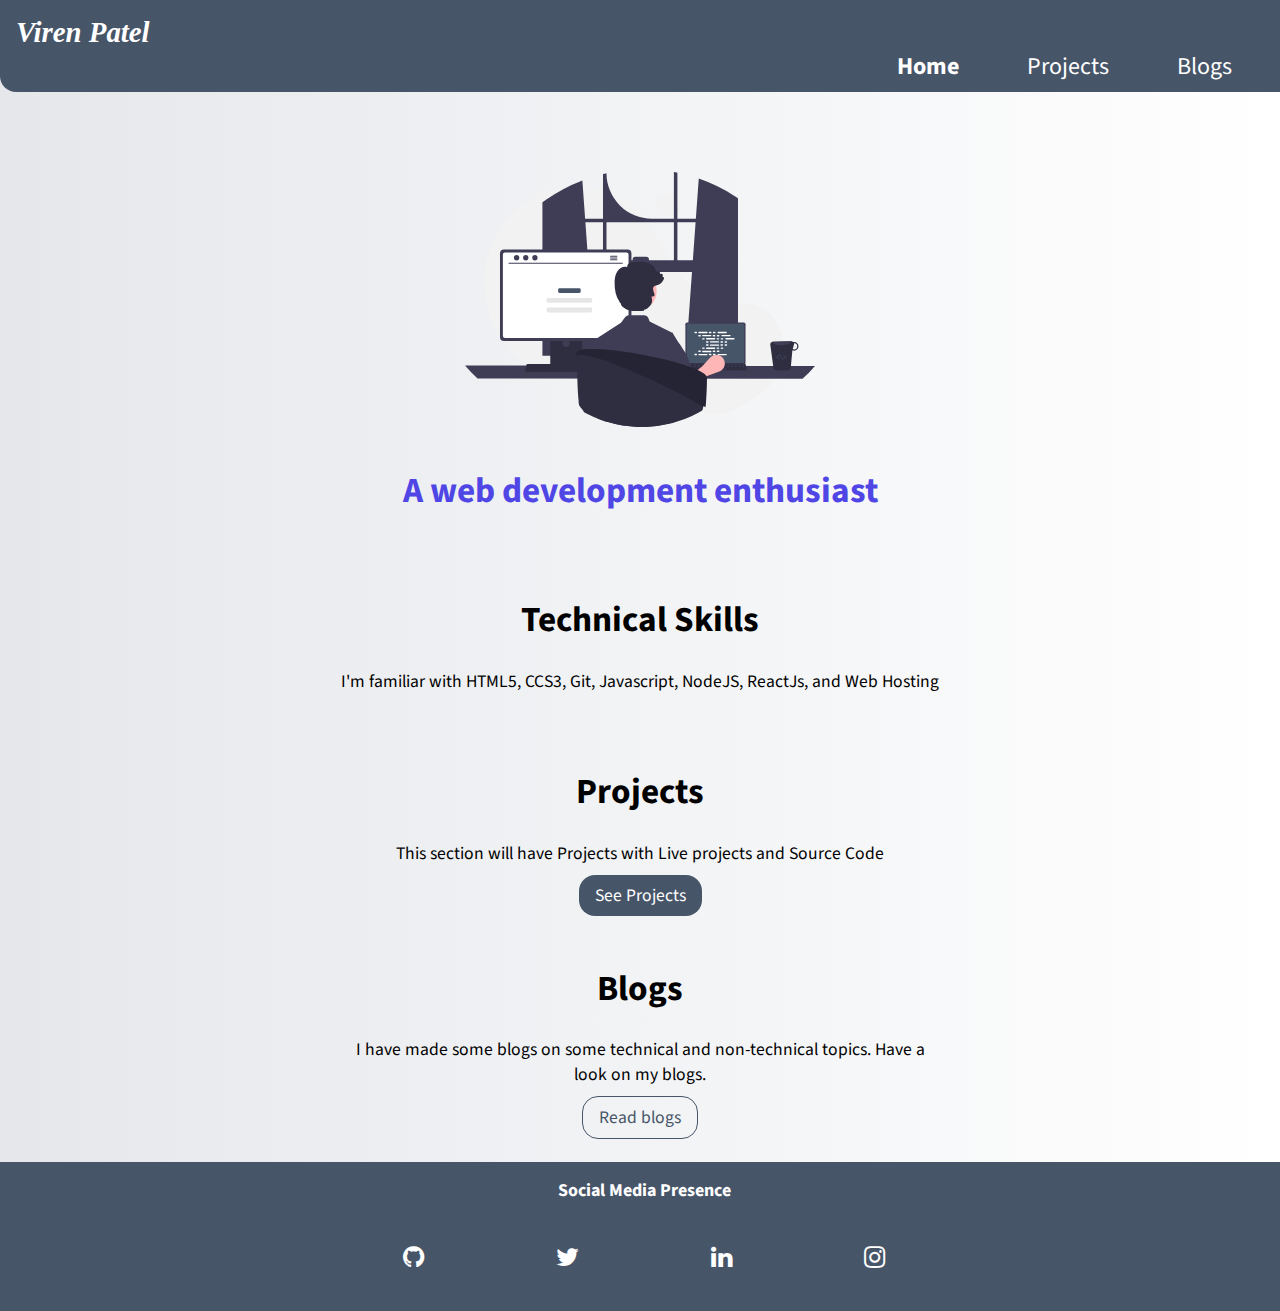
<file: index.html>
<!DOCTYPE html>
<html lang="en">
<head>
    <meta charset="UTF-8">
    <meta http-equiv="X-UA-Compatible" content="IE=edge">
    <meta name="viewport" content="width=device-width, initial-scale=1.0">
    <title>Home | portfolio</title>
    <link href="style.css" rel="stylesheet">
    <link rel="stylesheet" href="https://cdnjs.cloudflare.com/ajax/libs/font-awesome/4.7.0/css/font-awesome.min.css">
    <link rel="icon" type="image/x-icon" href="/images/favicon.ico">
</head>

<body>

    <header class="navbar container">
        <div class="name">Viren Patel</div>
        <nav class="non-bullet nav-pills">

            <a href="/" class="navlink link-active">Home</a>
            <a href="projects.html" class="navlink">Projects</a>
            <a href="blogs.html" class="navlink">Blogs</a>

        </nav>
    </header>

    <header class="hero">
        <img class="hero-image" src="/images/undraw_programming_re_kg9v.svg">
        <h1 class="hero-heading">A web development enthusiast </h1>
    </header>

    <section class="section">
    <div class=" container container-centre">
        <h1>Technical Skills</h1>
        <p>I'm familiar with HTML5, CCS3, Git, Javascript, NodeJS, ReactJs, and Web Hosting</p>
        
    </div>
    </section>

    <section class="section">
    <div class=" container container-centre">
        <h1>Projects</h1>
        <p>This section will have Projects with Live projects and Source Code</p>
        <a class="link first-link effects"  href="projects.html">See Projects</a>
    </div>
    </section>

    <section class="section">
    <div class=" container container-centre">
        <h1>Blogs</h1>
        <p>I have made some blogs on some technical and non-technical topics. Have a look on my blogs.</p>
        <a class="link second-link effects" href="blogs.html">Read blogs</a>
    </div>
    </section>

    

    <footer class="footer">
        <div class="footer-header">Social Media Presence</div>
        <ul class="non-bullet">
            <li class="inline-item">
                <a class="fa fa-github link" href="https://github.com/viren7801"></a>
            </li>
            <li class="inline-item">
                <a class="fa fa-twitter link" href="https://twitter.com/_m_viren_"></a>
            </li>
            <li class="inline-item">
                <a class="fa fa-linkedin link" href="https://www.linkedin.com/in/virenpatel1906"></a>
            </li>
            <li class="inline-item">
                <a href="https://instagram.com/_m_viren_" class="fa fa-instagram link"></a>
            </li>
        </ul>
    </footer>



</body>
</html>
</file>
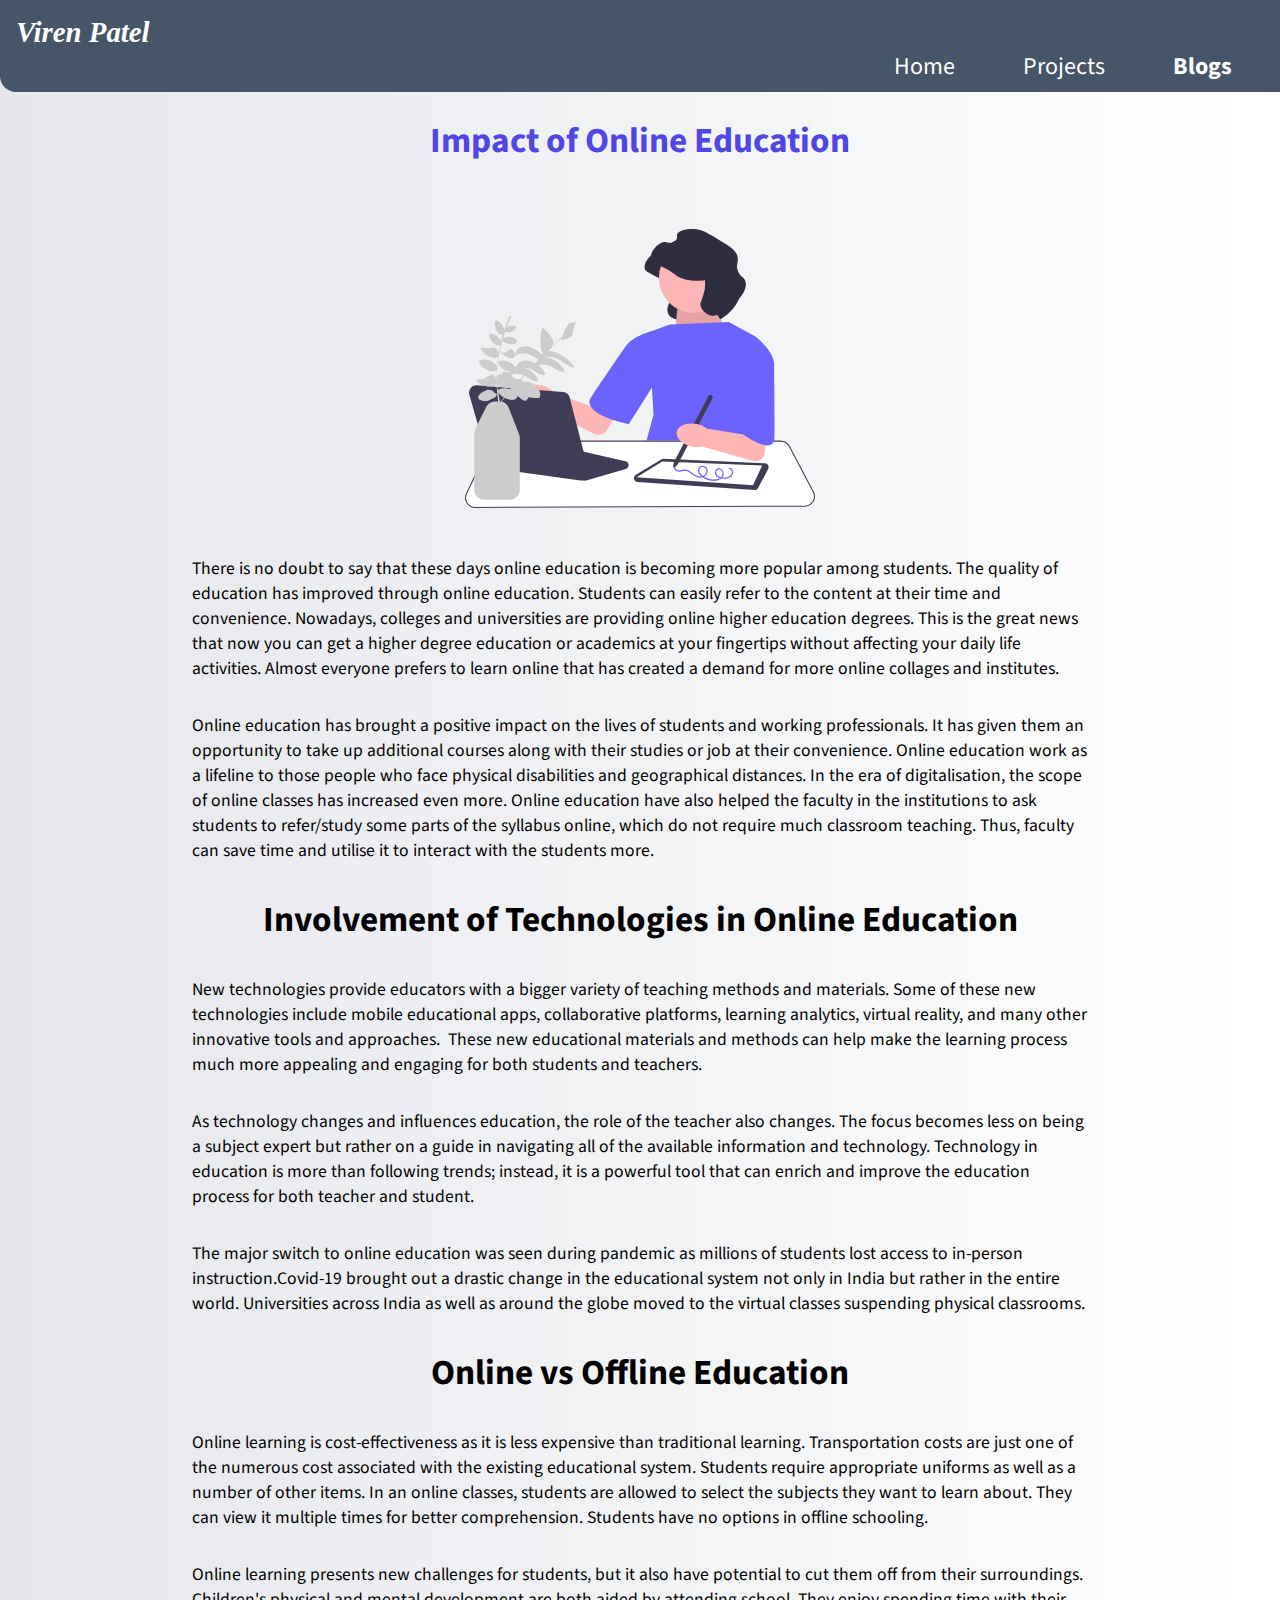
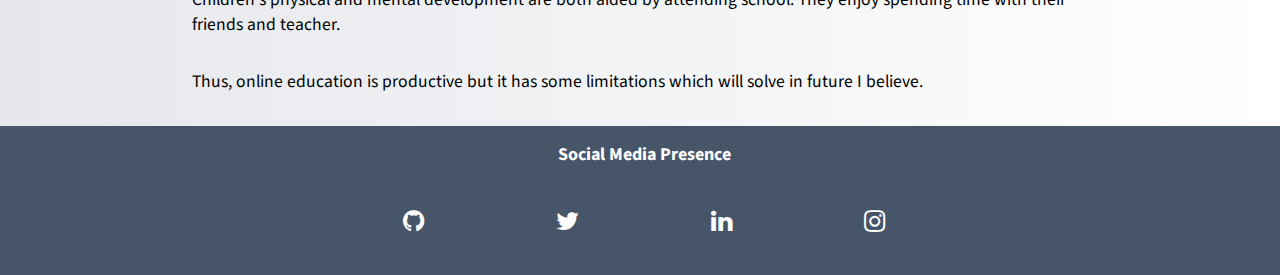
<file: blog1.html>
<!DOCTYPE html>
<html lang="en">
<head>
    <meta charset="UTF-8">
    <meta http-equiv="X-UA-Compatible" content="IE=edge">
    <meta name="viewport" content="width=device-width, initial-scale=1.0">
    <title>Blogs | portfolio</title>
    <link href="style.css" rel="stylesheet">
    <link rel="stylesheet" href="https://cdnjs.cloudflare.com/ajax/libs/font-awesome/4.7.0/css/font-awesome.min.css">
    <link rel="icon" type="image/x-icon" href="/images/favicon.ico">
</head>
<body>

    <header class="navbar container">
        <div class="name">Viren Patel</div>
        <nav class="non-bullet nav-pills">

            <a href="index.html" class="navlink">Home</a>
            <a href="projects.html" class="navlink">Projects</a>
            <a href="" class="link-active navlink">Blogs</a>

        </nav>
    </header>

    <div class="section">
        <h1 class="heading">Impact of Online Education</h1>
    </div>

    <div>
        <img class="blogs-image" src="/images/undraw_learning_sketching_nd4f.svg">
    </div>


    <p class="blogs-container">There is no doubt to say that these days online education is becoming more popular among students. 
        The quality of education has improved through online education. Students can easily refer to the content at their time and convenience. 
        Nowadays, colleges and universities are providing online higher education degrees. 
        This is the great news that now you can get a higher degree education or academics at your fingertips without affecting your daily life activities.
        Almost everyone prefers to learn online that has created a demand for more online collages and institutes.
    </p>

    <p class="blogs-container">
        Online education has brought a positive impact on the lives of students and working professionals. 
        It has given them an opportunity to take up additional courses along with their studies or job at their convenience.
        Online education work as a lifeline to those people who face physical disabilities and geographical distances. In the era of digitalisation, the scope of online classes has increased even more.
        Online education have also helped the faculty in the institutions to ask students to refer/study some parts of the syllabus online, which do not require much classroom teaching. 
        Thus, faculty can save time and utilise it to interact with the students more.
    </p>

    <h1 class="blogs-step">Involvement of Technologies in Online Education</h1>

    <p class="blogs-container">
        New technologies provide educators with a bigger variety of teaching methods and materials. Some of these new technologies include mobile educational apps, collaborative platforms, learning analytics, virtual reality, and many other innovative tools and approaches.
         These new educational materials and methods can help make the learning process much more appealing and engaging for both students and teachers.
    </p>

    <p class="blogs-container">
        As technology changes and influences education, the role of the teacher also changes. The focus becomes less on being a subject expert but rather on a guide in navigating all of the available information and technology. 
        Technology in education is more than following trends; instead, it is a powerful tool that can enrich and improve the education process for both teacher and student.
    </p>

    <p class="blogs-container">
        The major switch to online education was seen during pandemic as millions of students lost access to in-person instruction.Covid-19 brought out a drastic change in the educational system not only in India but rather in the entire world. 
        Universities across India as well as around the globe moved to the virtual classes suspending physical classrooms.
    </p>
    

    <h1 class="blogs-step">Online vs Offline Education</h1>

    <p class="blogs-container">Online learning is cost-effectiveness as it is less expensive than traditional learning. Transportation costs are just one of the numerous cost associated with the existing educational system.
        Students require appropriate uniforms as well as a number of other items. In an online classes, students are allowed to select the subjects they want to learn about.
        They can view it multiple times for better comprehension. Students have no options in offline schooling. 
    </p>

    <p class="blogs-container">
        Online learning presents new challenges for students, but it also have potential to cut them off from their surroundings. Children's physical and mental development are both aided by attending school.
        They enjoy spending time with their friends and teacher.
    </p>

    <p class="blogs-container">
        Thus, online education is productive but it has some limitations which will solve in future I believe.
    </p>


    <footer class="footer">
        <div class="footer-header">Social Media Presence</div>
        <ul class="non-bullet">
            <li class="inline-item">
                <a class="fa fa-github link" href="https://github.com/viren7801"></a>
            </li>
            <li class="inline-item">
                <a class="fa fa-twitter link" href="https://twitter.com/_m_viren_"></a>
            </li>
            <li class="inline-item">
                <a class="fa fa-linkedin link" href="https://www.linkedin.com/in/virenpatel1906"></a>
            </li>
            <li class="inline-item">
                <a href="https://instagram.com/_m_viren_" class="fa fa-instagram link"></a>
            </li>
        </ul>
    </footer>

    
</body>
</html>
</file>
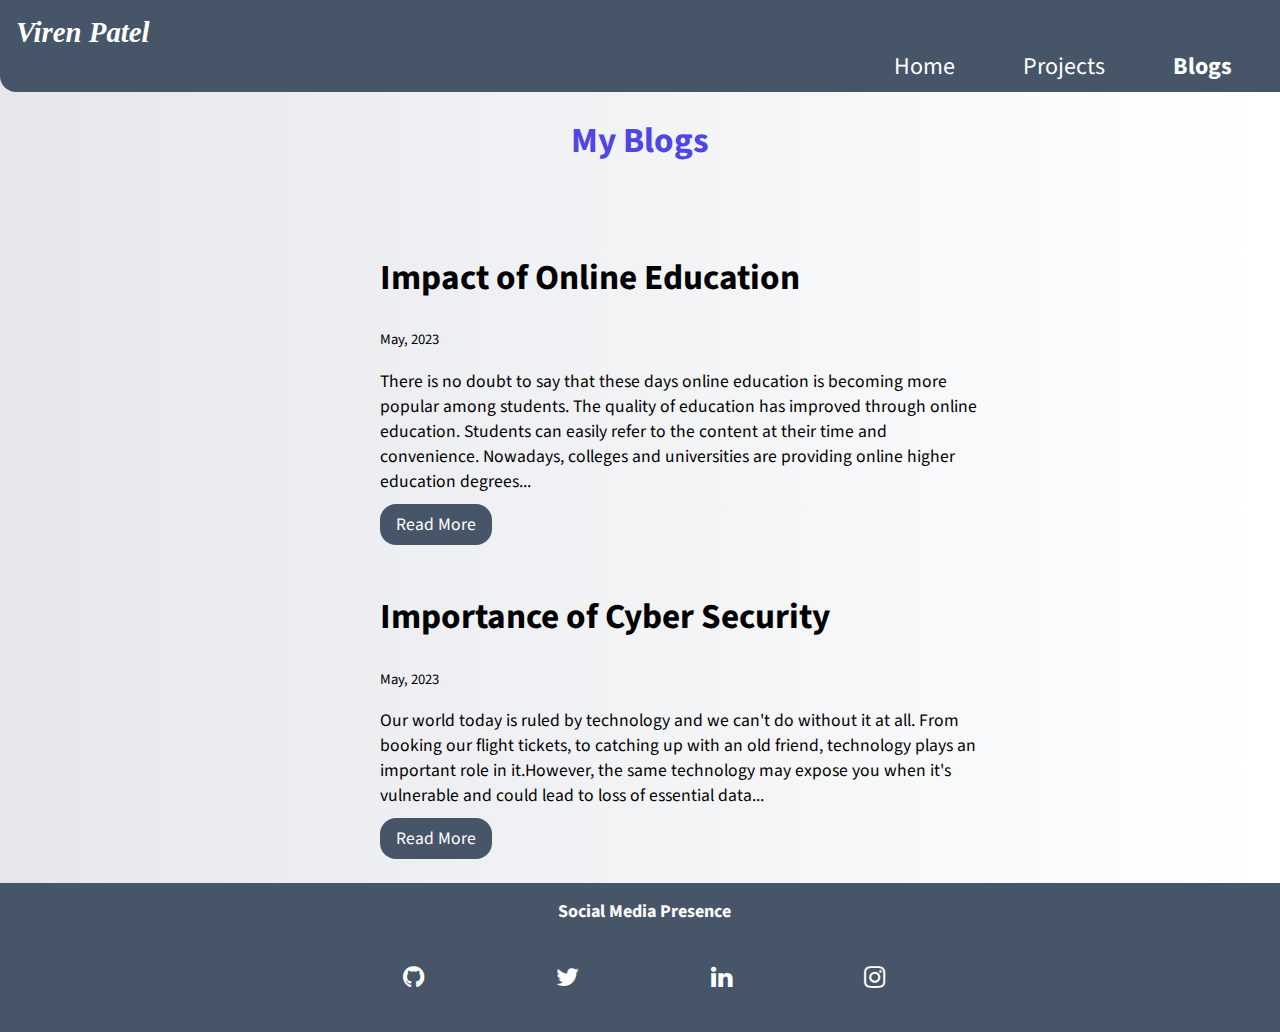
<file: blogs.html>
<!DOCTYPE html>
<html lang="en">
<head>
    <meta charset="UTF-8">
    <meta http-equiv="X-UA-Compatible" content="IE=edge">
    <meta name="viewport" content="width=device-width, initial-scale=1.0">
    <title>Blogs | portfolio</title>
    <link href="style.css" rel="stylesheet">
    <link rel="stylesheet" href="https://cdnjs.cloudflare.com/ajax/libs/font-awesome/4.7.0/css/font-awesome.min.css">
    <link rel="icon" type="image/x-icon" href="/images/favicon.ico">
</head>
<body>

    <header class="navbar container">
        <div class="name">Viren Patel</div>
        <nav class="non-bullet nav-pills">

            <a href="index.html" class="navlink">Home</a>
            <a href="projects.html" class="navlink">Projects</a>
            <a href="" class="link-active navlink">Blogs</a>

        </nav>
    </header>

    <div class="section">
        <h1 class="heading"> My Blogs</h1>
    </div>


    <section class="section align-left">

        <div class="container container-centre">

        <h1>Impact of Online Education</h1>

        <small>May, 2023</small>

        <p>There is no doubt to say that these days online education is becoming more popular among students. 
            The quality of education has improved through online education. Students can easily refer to the content at their time and convenience. 
            Nowadays, colleges and universities are providing online higher education degrees... </p>

        <a class="link first-link effects" href="blog1.html">Read More</a>

        </div>

    </section>

    <section class="section align-left">

        <div class="container container-centre">

        <h1>Importance of Cyber Security</h1>

        <small>May, 2023</small>

        <p>Our world today is ruled by technology and we can't do without it at all. From booking our flight tickets, to catching up with an old friend, technology plays an
            important role in it.However, the same technology may expose you when it's vulnerable and could lead to loss of essential data...</p>

        <a class="link first-link effects" href="blogs2.html">Read More</a>

        </div>

    </section>


    <footer class="footer">
        <div class="footer-header">Social Media Presence</div>
        <ul class="non-bullet">
            <li class="inline-item">
                <a class="fa fa-github link" href="https://github.com/viren7801"></a>
            </li>
            <li class="inline-item">
                <a class="fa fa-twitter link" href="https://twitter.com/_m_viren_"></a>
            </li>
            <li class="inline-item">
                <a class="fa fa-linkedin link" href="https://www.linkedin.com/in/virenpatel1906"></a>
            </li>
            <li class="inline-item">
                <a href="https://instagram.com/_m_viren_" class="fa fa-instagram link"></a>
            </li>
        </ul>
    </footer>


</body>
</html>
</file>
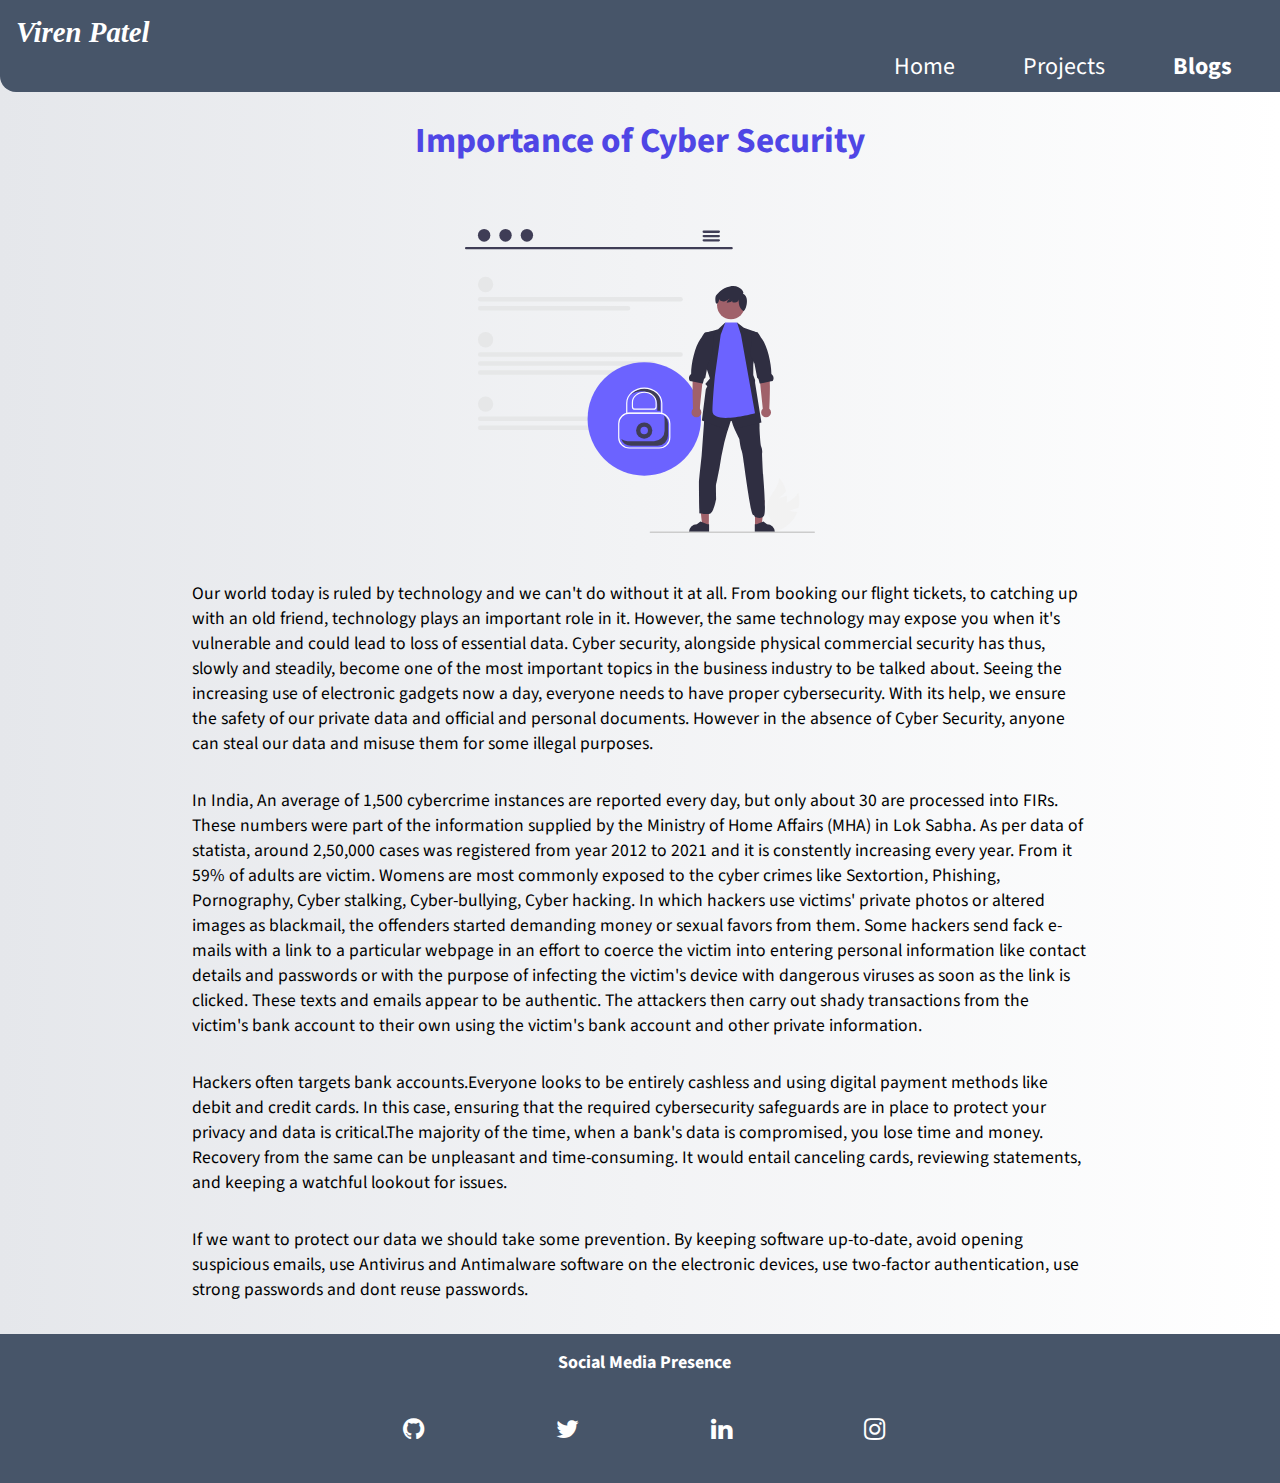
<file: blogs2.html>
<!DOCTYPE html>
<html lang="en">
<head>
    <meta charset="UTF-8">
    <meta http-equiv="X-UA-Compatible" content="IE=edge">
    <meta name="viewport" content="width=device-width, initial-scale=1.0">
    <title>Blogs | portfolio</title>
    <link href="style.css" rel="stylesheet">
    <link rel="stylesheet" href="https://cdnjs.cloudflare.com/ajax/libs/font-awesome/4.7.0/css/font-awesome.min.css">
    <link rel="icon" type="image/x-icon" href="/images/favicon.ico">
</head>
<body>

    <header class="navbar container">
        <div class="name">Viren Patel</div>
        <nav class="non-bullet nav-pills">

            <a href="index.html" class="navlink">Home</a>
            <a href="projects.html" class="navlink">Projects</a>
            <a href="" class="link-active navlink">Blogs</a>

        </nav>
    </header>

    <div class="section">
        <h1 class="heading">Importance of Cyber Security</h1>
    </div>

    <div>
        <img class="blogs-image" src="/images/undraw_security_re_a2rk.svg">
    </div>


    <p class="blogs-container">
         Our world today is ruled by technology and we can't do without it at all. From booking our flight tickets, to catching up with an old friend, technology plays an important role in it.
         However, the same technology may expose you when it's vulnerable and could lead to loss of essential data.
          Cyber security, alongside physical commercial security has thus, slowly and steadily, become one of the most important topics in the business industry to be talked about.
          Seeing the increasing use of electronic gadgets now a day, everyone needs to have proper cybersecurity. 
          With its help, we ensure the safety of our private data and official and personal documents. 
          However in the absence of Cyber Security, anyone can steal our data and misuse them for some illegal purposes.
    </p>

    <p class="blogs-container">
        In India, An average of 1,500 cybercrime instances are reported every day, but only about 30 are processed into FIRs.
         These numbers were part of the information supplied by the Ministry of Home Affairs (MHA) in Lok Sabha. As per data of statista, around 2,50,000 cases was registered from year 2012 to 2021 and it is constently increasing every year.
         From it 59% of adults are victim. Womens are most commonly exposed to the cyber crimes like Sextortion, Phishing, Pornography, Cyber stalking, Cyber-bullying, Cyber hacking. In which hackers use victims' private photos or altered images as blackmail, the offenders started demanding money or sexual favors from them.
         Some hackers send fack e-mails with a link to a particular webpage in an effort to coerce the victim into entering personal information like contact details and passwords or with the purpose of infecting the victim's device with dangerous viruses as soon as the link is clicked. 
         These texts and emails appear to be authentic. The attackers then carry out shady transactions from the victim's bank account to their own using the victim's bank account and other private information.
    </p>

    <p class="blogs-container"> 
        Hackers often targets bank accounts.Everyone looks to be entirely cashless and using digital payment methods like debit and credit cards. 
        In this case, ensuring that the required cybersecurity safeguards are in place to protect your privacy and data is critical.The majority of the time, when a bank's data is compromised, you lose time and money. Recovery from the same can be unpleasant and time-consuming. 
        It would entail canceling cards, reviewing statements, and keeping a watchful lookout for issues.
    </p>

    <p class="blogs-container">
        If we want to protect our data we should take some prevention. By keeping software up-to-date, avoid opening suspicious emails, use Antivirus and Antimalware software on the electronic devices, use two-factor authentication, use strong passwords and dont reuse passwords. 
    </p>


    <footer class="footer">
        <div class="footer-header">Social Media Presence</div>
        <ul class="non-bullet">
            <li class="inline-item">
                <a class="fa fa-github link" href="https://github.com/viren7801"></a>
            </li>
            <li class="inline-item">
                <a class="fa fa-twitter link" href="https://twitter.com/_m_viren_"></a>
            </li>
            <li class="inline-item">
                <a class="fa fa-linkedin link" href="https://www.linkedin.com/in/virenpatel1906"></a>
            </li>
            <li class="inline-item">
                <a href="https://instagram.com/_m_viren_" class="fa fa-instagram link"></a>
            </li>
        </ul>
    </footer>


    
</body>
</html>
</file>
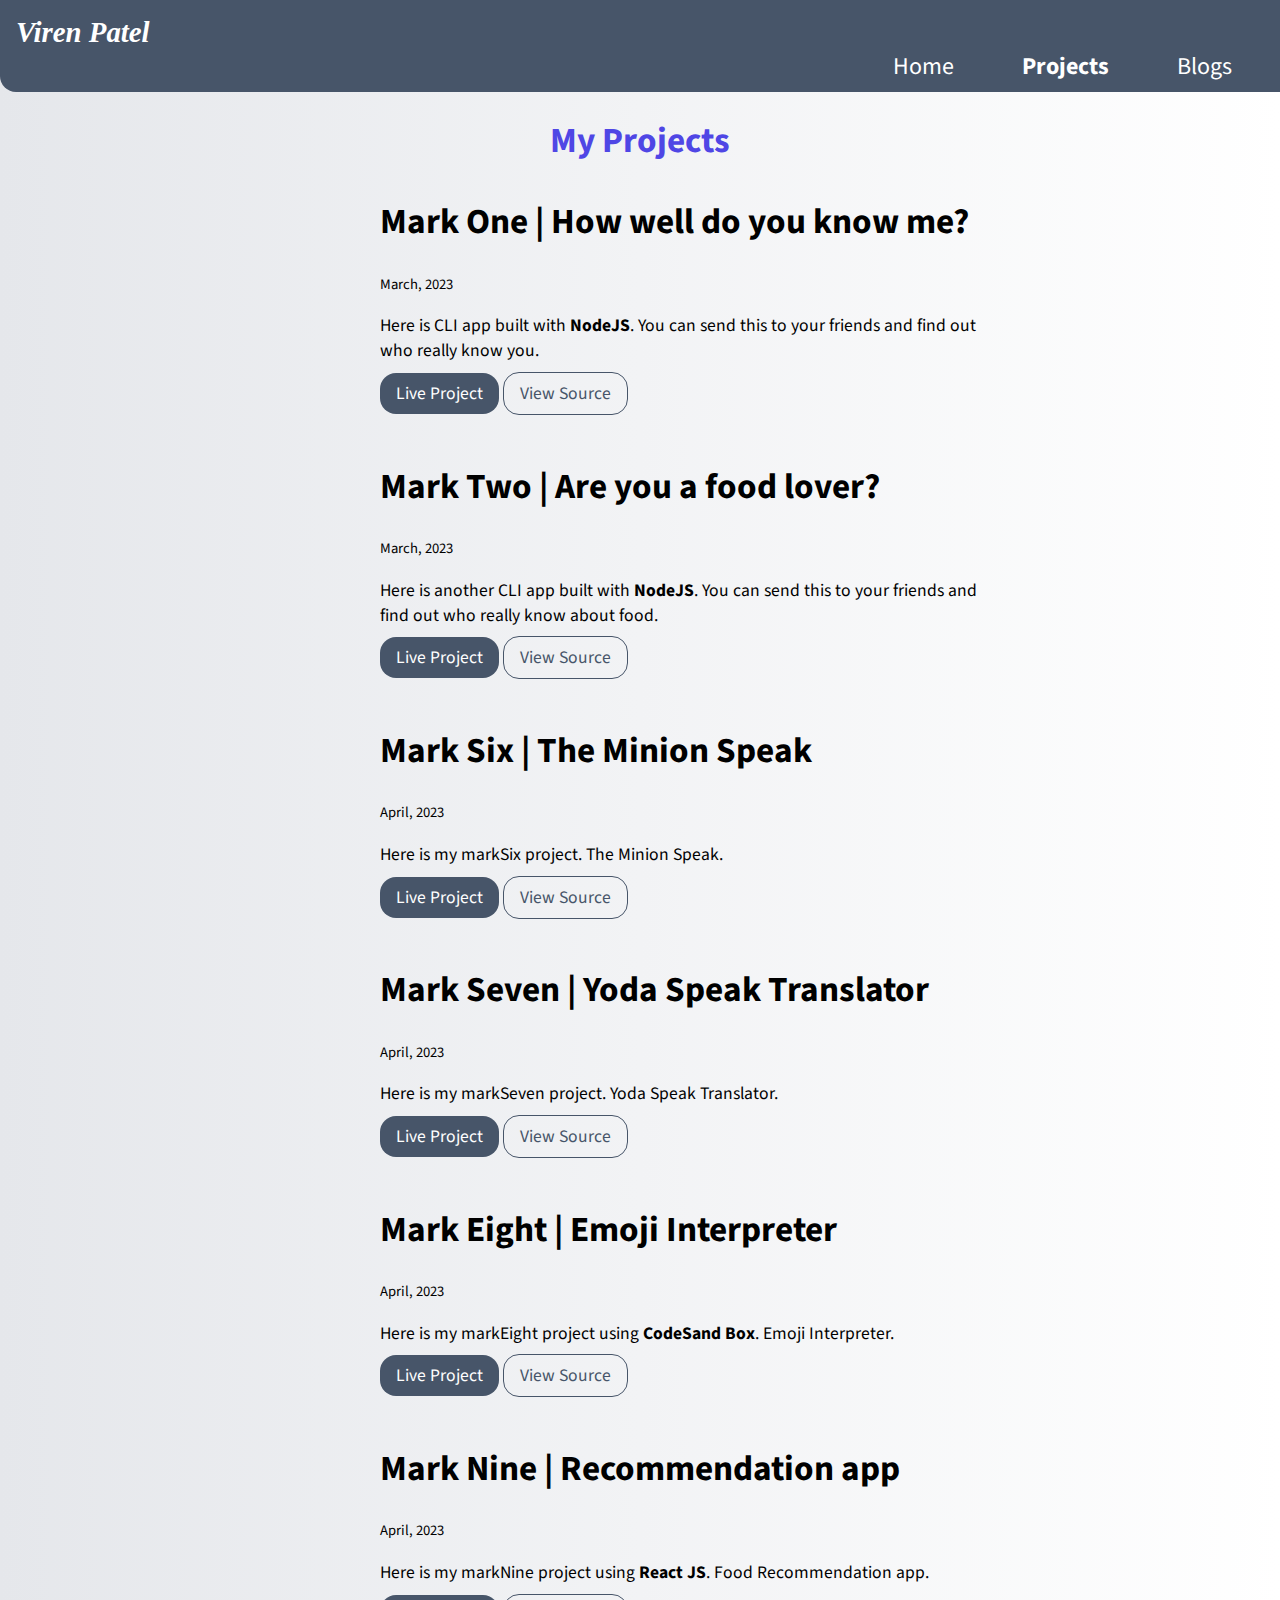
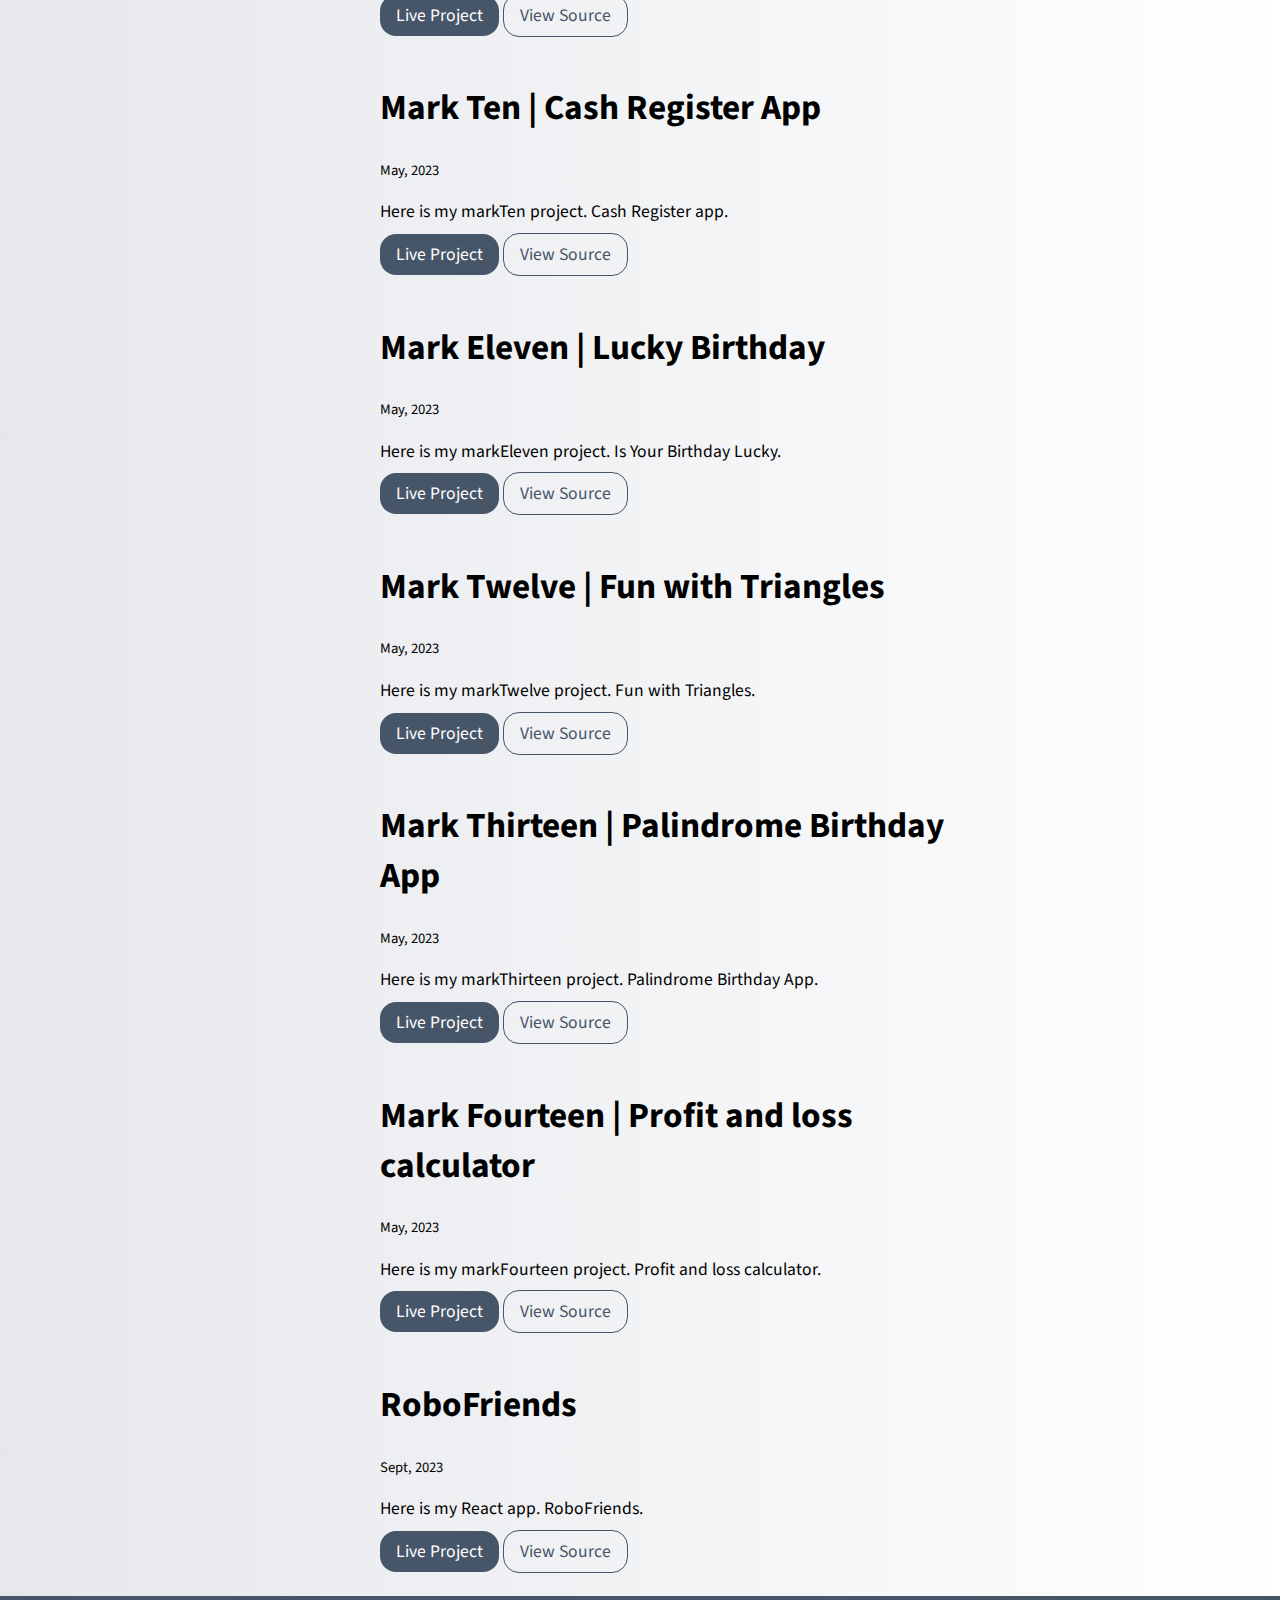
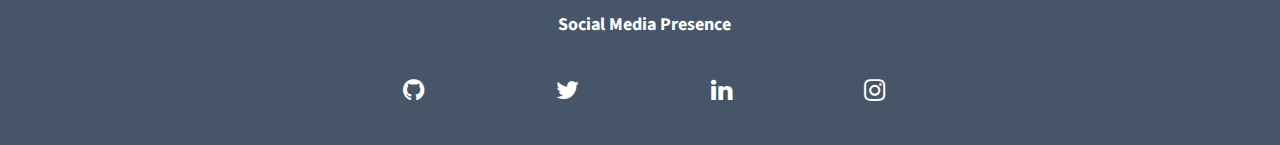
<file: projects.html>
<!DOCTYPE html>
<html lang="en">
<head>
    <meta charset="UTF-8">
    <meta http-equiv="X-UA-Compatible" content="IE=edge">
    <meta name="viewport" content="width=device-width, initial-scale=1.0">
    <title>Projects | Portfolio</title>
    <link href="style.css" rel="stylesheet">
    <link rel="stylesheet" href="https://cdnjs.cloudflare.com/ajax/libs/font-awesome/4.7.0/css/font-awesome.min.css">
    <link rel="icon" type="image/x-icon" href="/images/favicon.ico">
</head>
<body>
    
    <header class="navbar container">
        <div class="name">Viren Patel</div>
        <nav class="non-bullet nav-pills">

            <a href="index.html" class="navlink">Home</a>
            <a href="" class="navlink link-active">Projects</a>
            <a href="blogs.html" class="navlink">Blogs</a>

        </nav>
    </header>

    <div>
     <h1 class="heading"> My Projects</h1>
    </div>
 

    <section class="section align-left">

        <div class="container container-centre">

        <h1>Mark One | How well do you know me?</h1>
        <small>March, 2023</small>
        <p>Here is CLI app built with <strong>NodeJS</strong>. You can send this to your friends and find out who really know you.</p>
        <a class="link first-link effects" href="https://replit.com/@VirenPatel6/Friends-quiz?embed=1&output=1">Live Project</a>
        <a class="link second-link effects" href="https://github.com/viren7801/Friend-quiz">View Source</a>
        </div>

    </section>


    <section class="section align-left">

        <div class=" container container-centre">

            <h1>Mark Two | Are you a food lover?</h1>
            <small>March, 2023</small>
            <p>Here is another CLI app built with <strong>NodeJS</strong>. You can send this to your friends and find out who really know about food.</p>
            <a class="link first-link effects" href="https://replit.com/@VirenPatel6/fun-game?embed=1&output=1">Live Project</a>
            <a class="link second-link effects" href="https://github.com/viren7801/fun-game">View Source</a>
            
        </div>

    </section>

    <section class="section align-left">

        <div class=" container container-centre">

            <h1>Mark Six | The Minion Speak</h1>
            <small>April, 2023</small>
            <p>Here is my markSix project. The Minion Speak.</p></p>
            <a class="link first-link effects" href="https://the-minion-speak.netlify.app">Live Project</a>
            <a class="link second-link effects" href="https://github.com/viren7801/The-Minions-Speak">View Source</a>
            
        </div>

    </section>

    <section class="section align-left">

        <div class=" container container-centre">

            <h1>Mark Seven | Yoda Speak Translator</h1>
            <small>April, 2023</small>
            <p>Here is my markSeven project. Yoda Speak Translator.</p>
            <a class="link first-link effects" href="https://yoda-speak-translation.netlify.app">Live Project</a>
            <a class="link second-link effects" href="https://github.com/viren7801/Yoda-speak-translator">View Source</a>
            
        </div>

    </section>

    <section class="section align-left">

        <div class=" container container-centre">

            <h1>Mark Eight | Emoji Interpreter</h1>
            <small>April, 2023</small>
            <p>Here is my markEight project using <strong>CodeSand Box</strong>. Emoji Interpreter.</p>
            <a class="link first-link effects" href="https://interpreter-app.netlify.app">Live Project</a>
            <a class="link second-link effects" href="https://github.com/viren7801/Emoji-Interpreter">View Source</a>
            
        </div>

    </section>

    <section class="section align-left">

        <div class=" container container-centre">

            <h1>Mark Nine | Recommendation app</h1>
            <small>April, 2023</small>
            <p>Here is my markNine project using <strong>React JS</strong>. Food Recommendation app.</p>
            <a class="link first-link effects" href="https://recommendation-food.netlify.app">Live Project</a>
            <a class="link second-link effects" href="https://github.com/viren7801/Recommendation-app">View Source</a>
            
        </div>

    </section>

    <section class="section align-left">

        <div class=" container container-centre">

            <h1>Mark Ten | Cash Register App</h1>
            <small>May, 2023</small>
            <p>Here is my markTen project. Cash Register app.</p>
            <a class="link first-link effects" href=" https://cashcounter-app.netlify.app">Live Project</a>
            <a class="link second-link effects" href="https://github.com/viren7801/Cash-Register-App">View Source</a>
            
        </div>

    </section>

    <section class="section align-left">

        <div class=" container container-centre">

            <h1>Mark Eleven | Lucky Birthday</h1>
            <small>May, 2023</small>
            <p>Here is my markEleven project. Is Your Birthday Lucky.</p>
            <a class="link first-link effects" href="https://birthday-luck-app.netlify.app">Live Project</a>
            <a class="link second-link effects" href="https://github.com/viren7801/Is-Your-Birthday-Lucky">View Source</a>
            
        </div>

    </section>

    <section class="section align-left">

        <div class=" container container-centre">

            <h1>Mark Twelve | Fun with Triangles</h1>
            <small>May, 2023</small>
            <p>Here is my markTwelve project. Fun with Triangles.</p>
            <a class="link first-link effects" href="https://magic-triangles.netlify.app">Live Project</a>
            <a class="link second-link effects" href="https://github.com/viren7801/Fun-With-Triangles">View Source</a>
            
        </div>

    </section>

    <section class="section align-left">

        <div class=" container container-centre">

            <h1>Mark Thirteen | Palindrome Birthday App</h1>
            <small>May, 2023</small>
            <p>Here is my markThirteen project. Palindrome Birthday App.</p>
            <a class="link first-link effects" href="https://palindrome-check-date.netlify.app">Live Project</a>
            <a class="link second-link effects" href="https://github.com/viren7801/palindrome-birthday-app">View Source</a>
            
        </div>

    </section>

    <section class="section align-left">

        <div class=" container container-centre">

            <h1>Mark Fourteen | Profit and loss calculator</h1>
            <small>May, 2023</small>
            <p>Here is my markFourteen project. Profit and loss calculator.</p>
            <a class="link first-link effects" href="https://calculator-pnl.netlify.app">Live Project</a>
            <a class="link second-link effects" href="https://github.com/viren7801/profit-and-loss-app">View Source</a>
            
        </div>

    </section>

    <section class="section align-left">

        <div class=" container container-centre">

            <h1>RoboFriends </h1>
            <small>Sept, 2023</small>
            <p>Here is my React app. RoboFriends.</p>
            <a class="link first-link effects" href="https://robos-friend.netlify.app">Live Project</a>
            <a class="link second-link effects" href="https://github.com/viren7801/Robo-friends">View Source</a>
            
        </div>

    </section>

  
    <footer class="footer">
        <div class="footer-header">Social Media Presence</div>
        <ul class="non-bullet">
            <li class="inline-item">
                <a class="fa fa-github link" href="https://github.com/viren7801"></a>
            </li>
            <li class="inline-item">
                <a class="fa fa-twitter link" href="https://twitter.com/_m_viren_"></a>
            </li>
            <li class="inline-item">
                <a class="fa fa-linkedin link" href="https://www.linkedin.com/in/virenpatel1906"></a>
            </li>
            <li class="inline-item">
                <a href="https://instagram.com/_m_viren_" class="fa fa-instagram link"></a>
            </li>
        </ul>
    </footer>



</body>
</html>
</file>
<file: style.css>
@import url('https://fonts.googleapis.com/css2?family=Source+Sans+3:wght@500&display=swap');

body {
    font-family: 'Source Sans 3', sans-serif;
    margin: 0rem;
    padding: 0rem;
    font-size: 1.1rem;
    background: linear-gradient(to right,#e5e7eb, white );
}

hr {
    margin: 2rem 0rem;
}

:root {
    --primary-color: #475569;
    --grey-colour: #cbd5e1;
    --blue-colour: #4f46e5;
}

/* image */

.hero {
    padding: 2rem;
    padding-top: 5rem;
    text-align: center;
}

.hero .hero-image {
    max-width: 350px;
    display: block;
    margin: auto;
}

.hero .hero-heading {
    padding-top: 1rem;
    color: var(--blue-colour);
    text-align: center;
}



.navbar {
    background-color: var(--primary-color);
    color: white;
    padding: 0.5rem;
    border-bottom-left-radius: 1rem;
}

@media screen and (max-width: 500px) {
    .navbar a{
        padding: 10px 10px;
        font-size: 20px;
    } 
}

.container {
    padding-left: 1rem;
    padding-right: 1rem;
}

.container-centre {
    max-width: 600px;
    margin: auto;
}

.navbar .name {
    font-weight: bolder;
    font-size: 1.8rem;
    padding-top: 0.5rem;
    font-style: italic;
    font-family: 'Dancing Script', cursive;

}

.navlink {
    text-decoration: none;
    padding: 0.5rem 2rem;
    color: white;
    font-size: 1.5rem; 
}

.link {
    text-decoration: none;
    padding: 0.5rem 1rem;
}


.non-bullet {
    list-style: none;
}

.nav-pills {
    text-align: right;
}

.inline-item {
    display: inline;
    padding: 0rem 2rem;
}


.link-active {
    font-weight: bolder;
}

.first-link {
    background-color: var(--primary-color);
    border-radius: 1rem;
    color: white;

}
.second-link {
    border-radius: 1rem;
    border: 1.5px solid var(--primary-color);
    color: var(--primary-color);

}



.section {
    text-align: center;
    padding-bottom: 2rem;
}


.footer {
    background-color: var(--primary-color);
    text-align: center;
    padding: 1rem 1rem;
    color: white;

}

.footer .footer-header {
    font-weight: bold;
    font-size: large;
    padding-left: 0.5rem;
}


.footer .link {
    margin-right: 2rem;
    margin-top: 1rem;
    font-size: 25px;
    color: white;
}

.fa {
    text-align: center;
    text-decoration: none;
  }



  /* hover effects */

  section:hover {
    background-color: var(--grey-colour);
    transition: all 0.5s ease;
    padding-top: 1rem;
  }

.effects:hover {
    font-weight: bolder;
    box-shadow: 2px 2px 2px black;
}

.footer .link:hover {
    font-size: 40px;
    transition: all 0.5s ease;
}


.navbar .navlink:hover {
    color: black;
    transition: all 0.5s ease;
    box-shadow: 5px 5px 5px;

}

img:hover {
    transform: scale(1.1);
    transition: .5s ease;
    box-shadow: 5px 5px 5px;
}

/* projects css */

.align-left {
    text-align: left;
    padding-left: 5rem;

}

.heading {
    color: var(--blue-colour);
    text-align: center;
    padding-bottom: 0.5rem;
}


.blogs-container {
    width: 70%;
    margin: 2rem auto;

}

.blogs-step {
    text-align: center;
}

.blogs-image {
    max-width: 350px;
    display: block;
    margin: auto;
    padding-bottom: 1rem;
}


.hero-heading{
    animation-name: viren;
    animation-delay: 01s;
    animation-duration: 10s;
    animation-iteration-count: infinite;
    animation-timing-function: ease-in-out;
    animation-fill-mode: forwards;
    animation-direction: alternate-reverse;
}

@keyframes viren {
  from {
    color: #ef4444;
    margin-right: 50px;
  }
  to {
    margin-left: 50px;
    color: #a3e635;
  }
}
</file>
